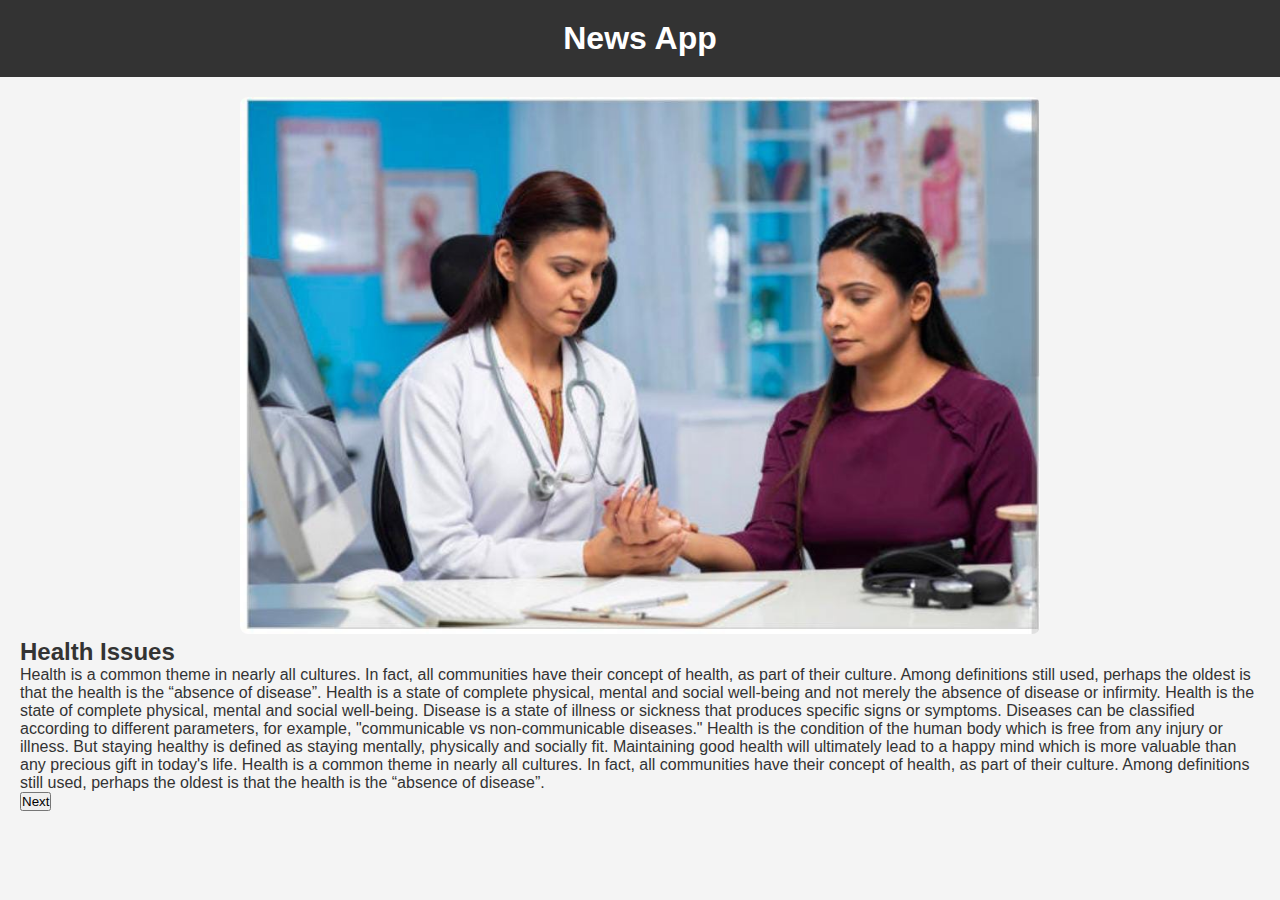
<file: index.html>
<!DOCTYPE html>
<html lang="en">
<head>
  <meta charset="UTF-8">
  <meta name="viewport" content="width=device-width, initial-scale=1.0">
  <title>News App</title>
  <link rel="stylesheet" href="index_styles.css">
</head>
<body>
  <header>
    <h1>News App</h1>
  </header>

  <main>
    <section class="news-item">
      <center><img src="health1-image.jpg" alt="" class="health1-image"></center>
      <div class="news-text">
        <h2>Health Issues</h2>
        <p>
            Health is a common theme in nearly all cultures. In fact, all communities have their concept of health, as part of their culture. Among definitions still used, perhaps the oldest is that the health is the “absence of disease”.
            Health is a state of complete physical, mental and social well-being and not merely the absence of disease or infirmity.
            Health is the state of complete physical, mental and social well-being. Disease is a state of illness or sickness that produces specific signs or symptoms. Diseases can be classified according to different parameters, for example, "communicable vs non-communicable diseases."
            Health is the condition of the human body which is free from any injury or illness. But staying healthy is defined as staying mentally, physically and socially fit. Maintaining good health will ultimately lead to a happy mind which is more valuable than any precious gift in today's life. 
            Health is a common theme in nearly all cultures. In fact, all communities have their concept of health, as part of their culture. Among definitions still used, perhaps the oldest is that the health is the “absence of disease”.
        </p>
        <a href="sports.html"><button id="next">Next</button>
      </div>
    </section>
  </main>

</body>
</html>
</file>
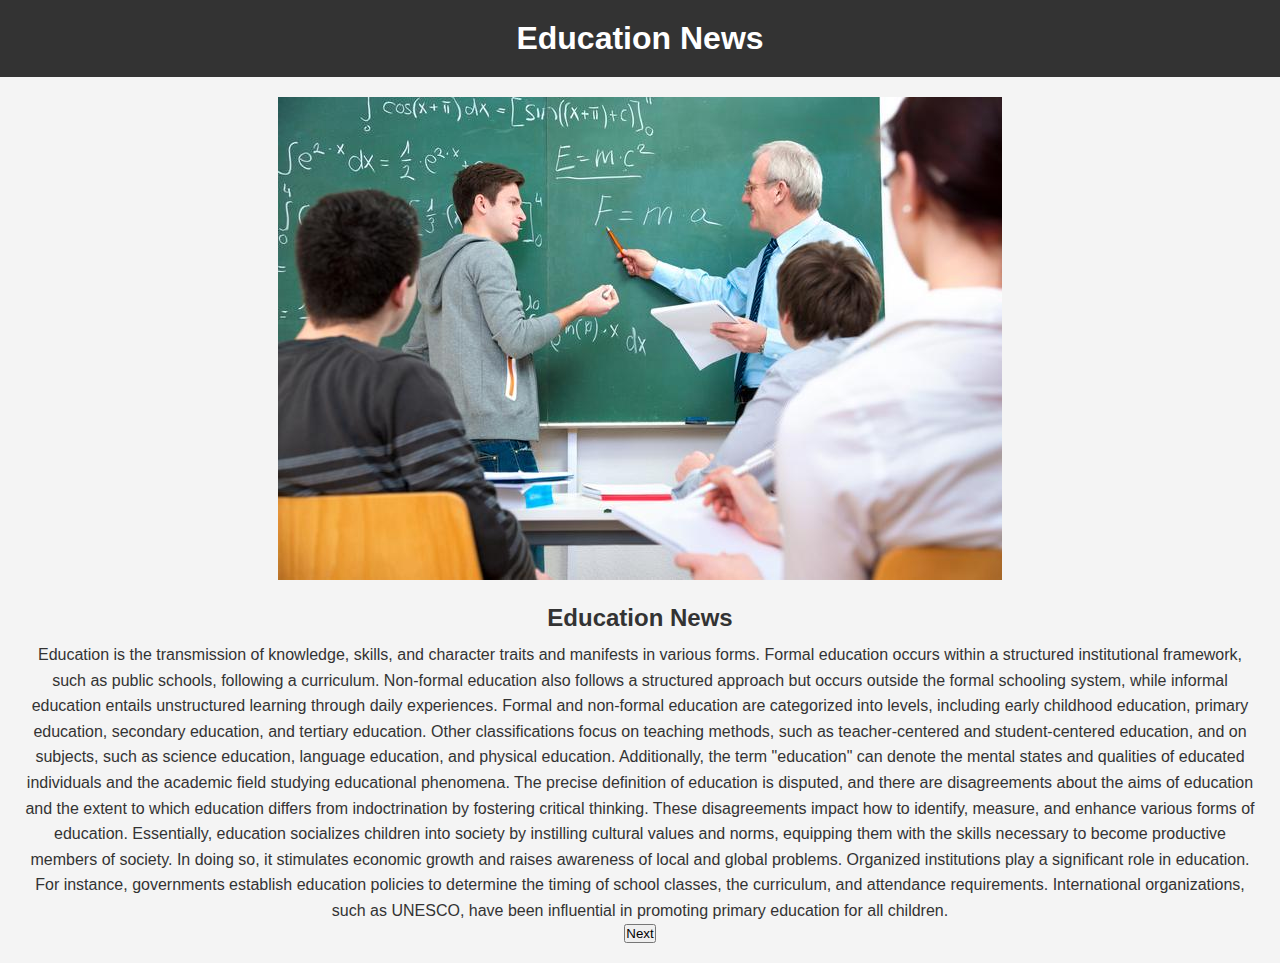
<file: Education.html>
<!DOCTYPE html>
<html lang="en">
<head>
  <meta charset="UTF-8">
  <meta name="viewport" content="width=device-width, initial-scale=1.0">
  <title>Education</title>
  <link rel="stylesheet" href="Education_styles.css">
</head>
<body>
  <header>
    <h1>Education News</h1>
  </header>

  <main>
    <section class="news-item">
      <center><img src="Education1.jpg" alt="" class="Education1"></center>
      <div class="Education-text">
        <h2>Education News</h2>
        <p>
            Education is the transmission of knowledge, skills, and character traits and manifests in various forms. Formal education occurs within a structured institutional framework, such as public schools, following a curriculum. Non-formal education also follows a structured approach but occurs outside the formal schooling system, while informal education entails unstructured learning through daily experiences. Formal and non-formal education are categorized into levels, including early childhood education, primary education, secondary education, and tertiary education. Other classifications focus on teaching methods, such as teacher-centered and student-centered education, and on subjects, such as science education, language education, and physical education. Additionally, the term "education" can denote the mental states and qualities of educated individuals and the academic field studying educational phenomena.
            The precise definition of education is disputed, and there are disagreements about the aims of education and the extent to which education differs from indoctrination by fostering critical thinking. These disagreements impact how to identify, measure, and enhance various forms of education. Essentially, education socializes children into society by instilling cultural values and norms, equipping them with the skills necessary to become productive members of society. In doing so, it stimulates economic growth and raises awareness of local and global problems. Organized institutions play a significant role in education. For instance, governments establish education policies to determine the timing of school classes, the curriculum, and attendance requirements. International organizations, such as UNESCO, have been influential in promoting primary education for all children.   
        </p>
        <a href="Agriculture.html"><button id="next">Next</button>
      </div>
    </section>
  </main>

  
</body>
</html>
</file>
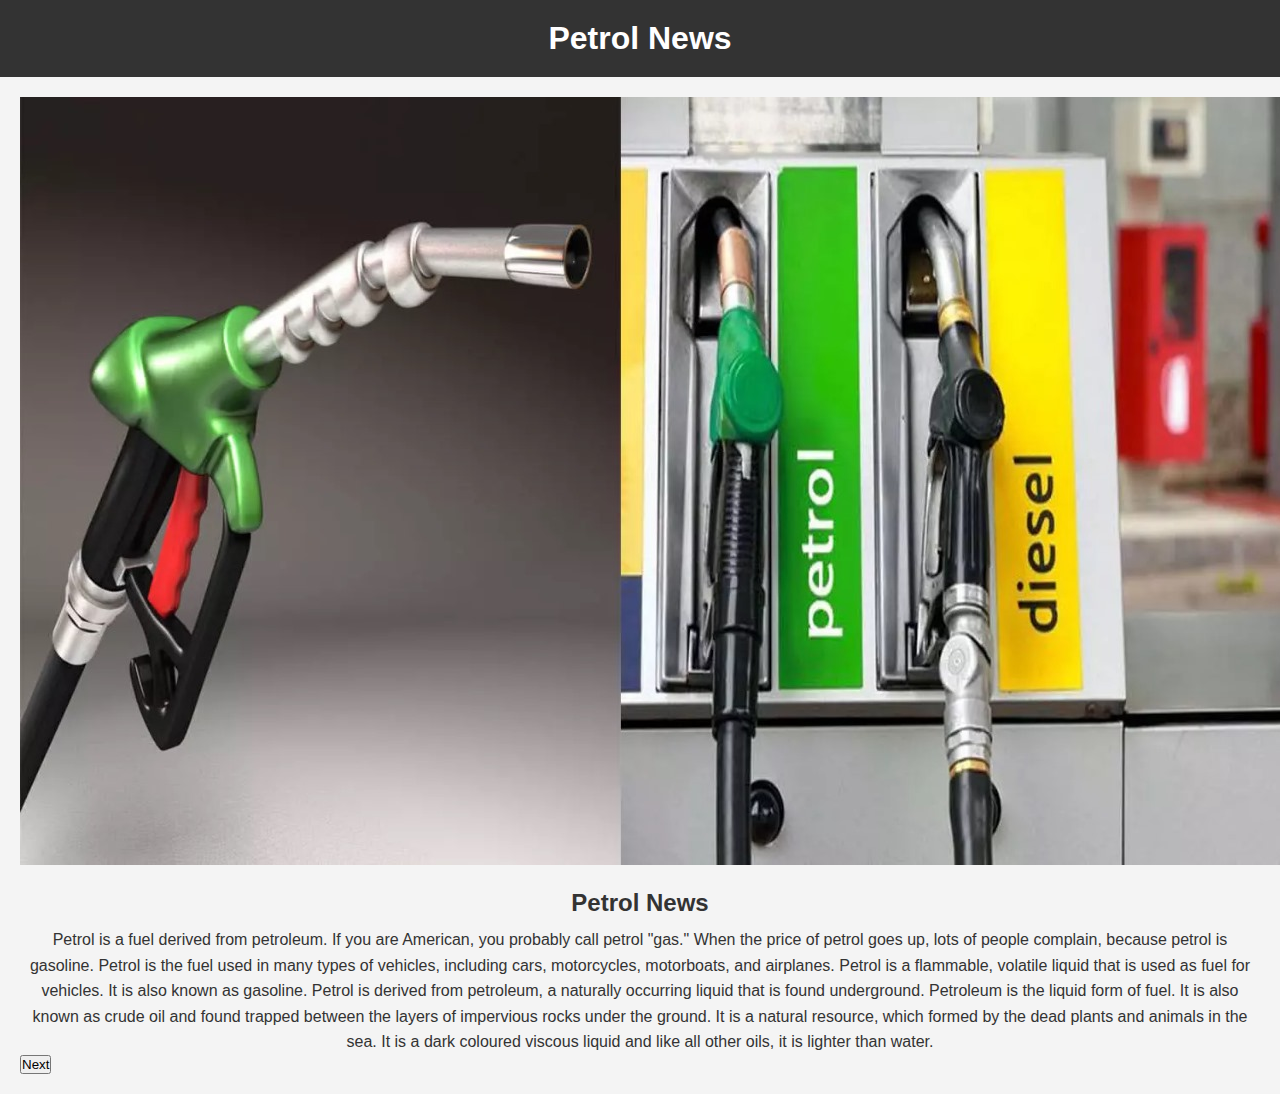
<file: petrol.html>
<!DOCTYPE html>
<html lang="en">
<head>
  <meta charset="UTF-8">
  <meta name="viewport" content="width=device-width, initial-scale=1.0">
  <title>Petrol News</title>
  <link rel="stylesheet" href="petrol_styles.css">
</head>
<body>
  <header>
    <h1>Petrol News</h1>
  </header>

  <main>
    <section class="petrol-item">
      <center><img src="petrol.jpg" alt="" class="petrol"></center>
      <div class="petrol-text">
        <h2>Petrol News</h2>
        <p>
            Petrol is a fuel derived from petroleum. If you are American, you probably call petrol "gas." When the price of petrol goes up, lots of people complain, because petrol is gasoline. Petrol is the fuel used in many types of vehicles, including cars, motorcycles, motorboats, and airplanes.
            Petrol is a flammable, volatile liquid that is used as fuel for vehicles. It is also known as gasoline. Petrol is derived from petroleum, a naturally occurring liquid that is found underground.
            Petroleum is the liquid form of fuel. It is also known as crude oil and found trapped between the layers of impervious rocks under the ground. It is a natural resource, which formed by the dead plants and animals in the sea. It is a dark coloured viscous liquid and like all other oils, it is lighter than water.  
        </p>
      </div>
      <button type="button" id="next-button" onclick="location.href='next_page.html'">Next</button>
    </section>
  </main>
</body>
</html>
</file>
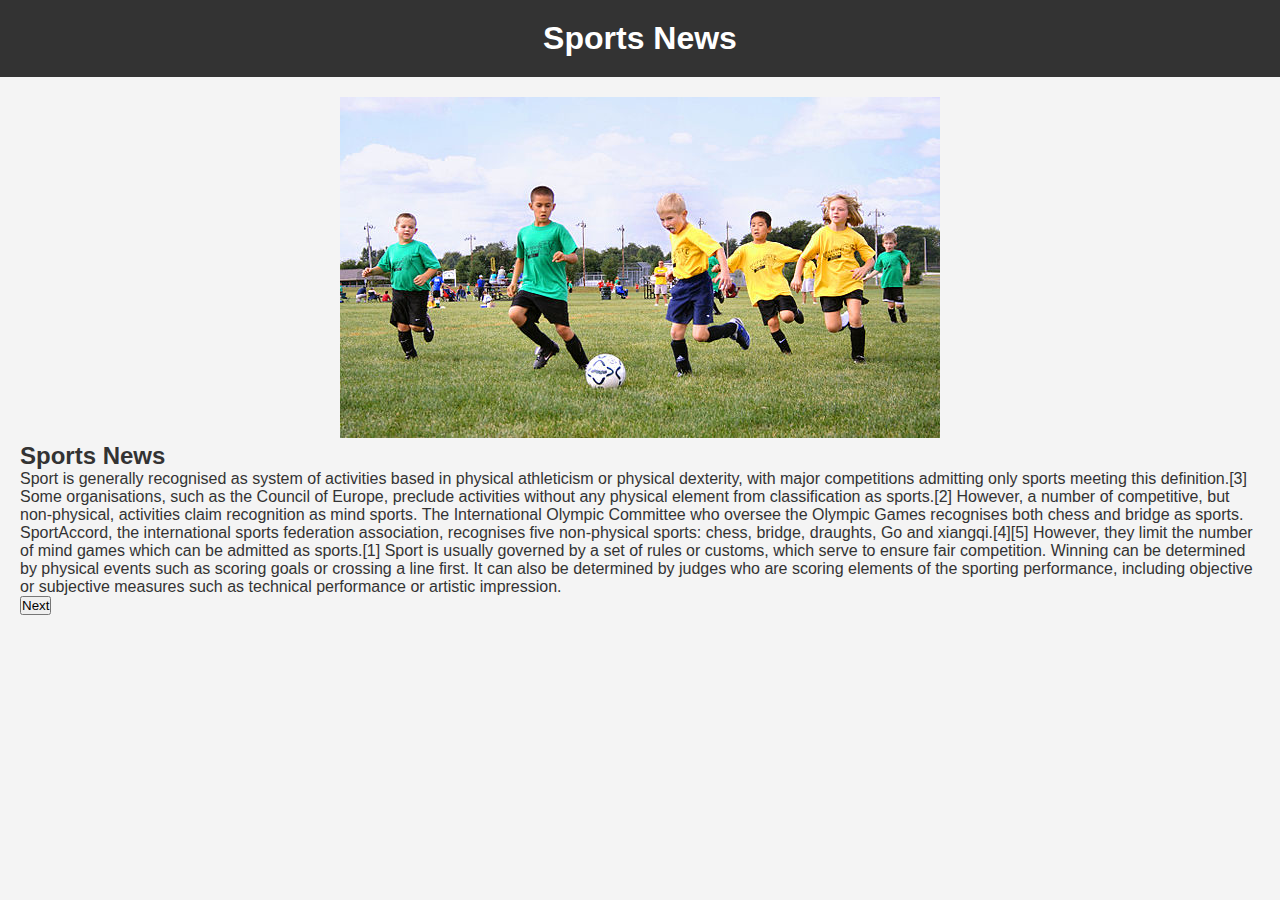
<file: sports.html>
<!DOCTYPE html>
<html lang="en">
<head>
  <meta charset="UTF-8">
  <meta name="viewport" content="width=device-width, initial-scale=1.0">
  <title></title>
  <link rel="stylesheet" href="sports_styles.css">
</head>
<body>
  <header>
    <h1>Sports News</h1>
  </header>

  <main>
    <section class="sports-item">
      <center><img src="sports2.jpg" alt="" class="sports2"></center>
      <div class="news-text">
        <h2>Sports News</h2>
        <p>
            Sport is generally recognised as system of activities based in physical athleticism or physical dexterity, with major competitions admitting only sports meeting this definition.[3] Some organisations, such as the Council of Europe, preclude activities without any physical element from classification as sports.[2] However, a number of competitive, but non-physical, activities claim recognition as mind sports. The International Olympic Committee who oversee the Olympic Games recognises both chess and bridge as sports. SportAccord, the international sports federation association, recognises five non-physical sports: chess, bridge, draughts, Go and xiangqi.[4][5] However, they limit the number of mind games which can be admitted as sports.[1] Sport is usually governed by a set of rules or customs, which serve to ensure fair competition. Winning can be determined by physical events such as scoring goals or crossing a line first. It can also be determined by judges who are scoring elements of the sporting performance, including objective or subjective measures such as technical performance or artistic impression.  
        </p>
        <a href="Education.html"><button id="next">Next</button>
      </div>
    </section>
  </main>
</body>
</html>
</file>
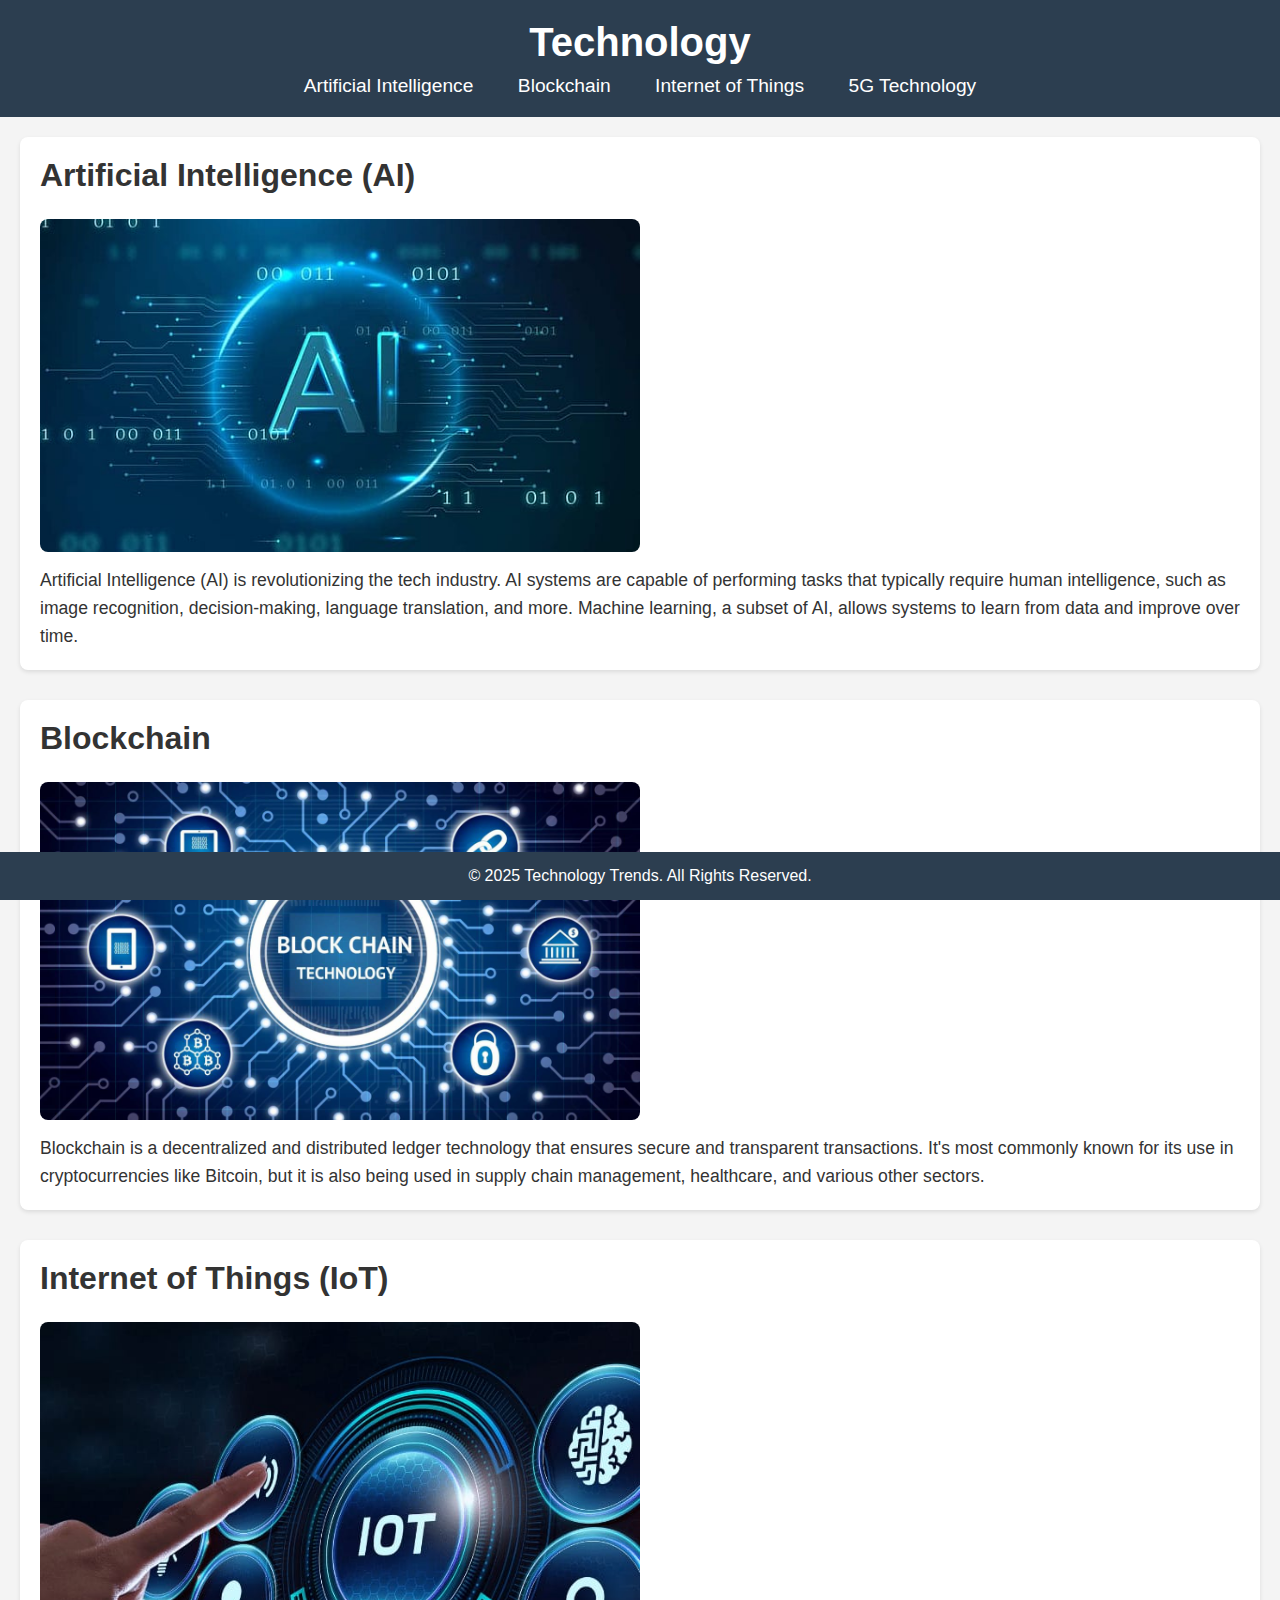
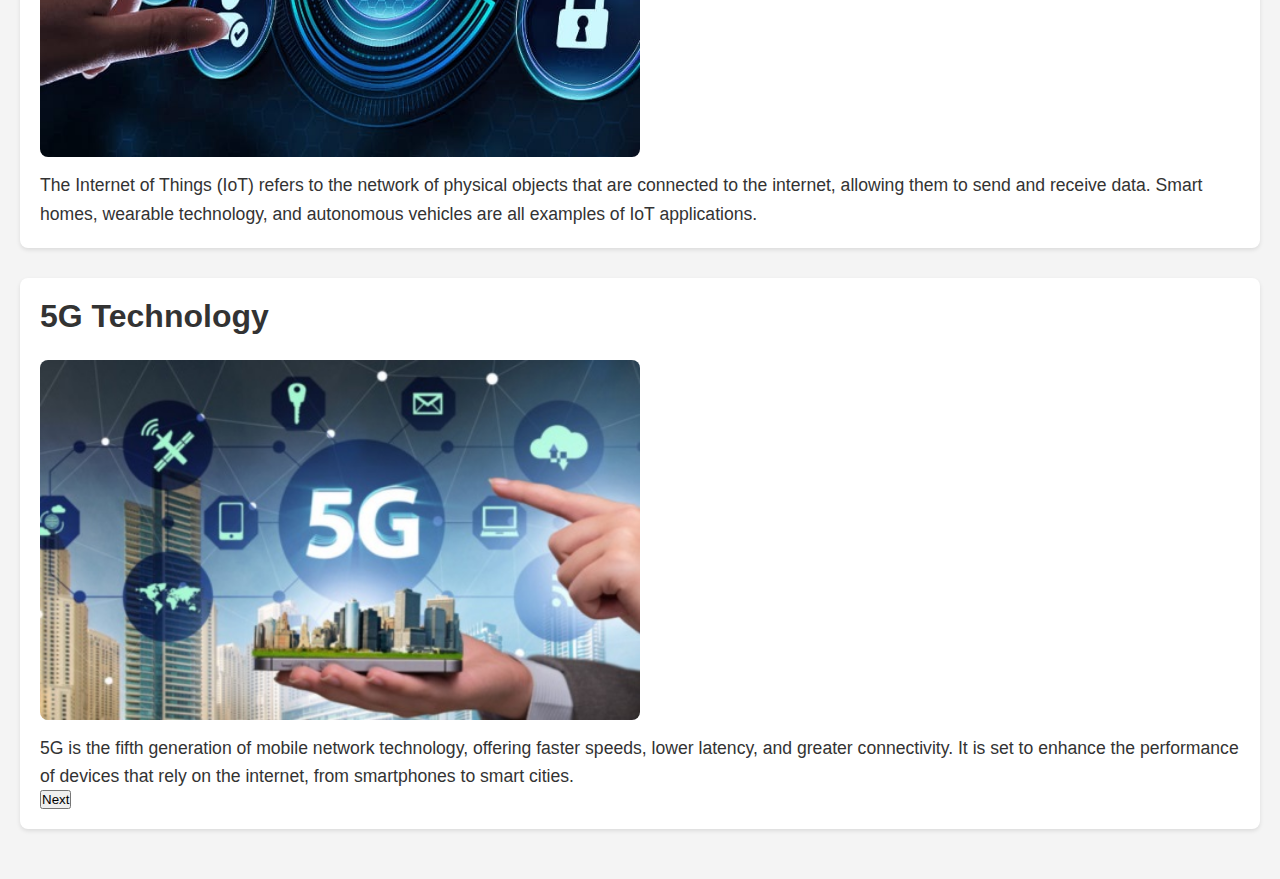
<file: Technology.html>
<!DOCTYPE html>
<html lang="en">
<head>
    <meta charset="UTF-8">
    <meta name="viewport" content="width=device-width, initial-scale=1.0">
    <title>Technology</title>
    <link rel="stylesheet" href="Technology_styles.css">
</head>
<body>
    <header>
        <h1>Technology</h1>
        <nav>
            <ul>
                <li><a href="#ai">Artificial Intelligence</a></li>
                <li><a href="#blockchain">Blockchain</a></li>
                <li><a href="#iot">Internet of Things</a></li>
                <li><a href="#5g">5G Technology</a></li>
            </ul>
        </nav>
    </header>

    <main>
        <section id="ai" class="tech-section">
            <h2>Artificial Intelligence (AI)</h2>
            <img src="ai-image.jpg" alt="AI image" class="tech-image">
            <p>
                Artificial Intelligence (AI) is revolutionizing the tech industry. AI systems are capable of performing tasks that typically require human intelligence, 
                such as image recognition, decision-making, language translation, and more. Machine learning, a subset of AI, allows systems to learn from data and improve 
                over time.
        </section>

        <section id="blockchain" class="tech-section">
            <h2>Blockchain</h2>
            <img src="blockchain-image.jpg" alt="" class="blockchain-image">
            <p>
                Blockchain is a decentralized and distributed ledger technology that ensures secure and transparent transactions. It's most commonly known for its 
                use in cryptocurrencies like Bitcoin, but it is also being used in supply chain management, healthcare, and various other sectors.
            </p>
        </section>

        <section id="iot" class="tech-section">
            <h2>Internet of Things (IoT)</h2>
            <img src="Internet of Things.jpg" alt="" class="IoT-image">
            <p>
                The Internet of Things (IoT) refers to the network of physical objects that are connected to the internet, allowing them to send and receive data. 
                Smart homes, wearable technology, and autonomous vehicles are all examples of IoT applications.
            </p>
        </section>

        <section id="5g" class="tech-section">
            <h2>5G Technology</h2>
            <img src="5g-image.jpg" alt="5G image" class="5g-image">
            <p>
                5G is the fifth generation of mobile network technology, offering faster speeds, lower latency, and greater connectivity. It is set to enhance 
                the performance of devices that rely on the internet, from smartphones to smart cities.
            </p>
            <a href="index.html"><button id="next">Next</button>
        </section>
    </main>

    <footer>
        <p>&copy; 2025 Technology Trends. All Rights Reserved.</p>
    </footer>
</body>
</html>
</file>
<file: index_styles.css>
* {
    margin: 0;
    padding: 0;
    box-sizing: border-box;
  }
  
  body {
    font-family: Arial, sans-serif;
    background-color: #f4f4f4;
    color: #333;
  }
  
  header {
    background-color: #333;
    color: white;
    padding: 20px;
    text-align: center;
  }
  
  main {
    padding: 20px;
  }
  
  .health1--item {
    display: flex;
    flex-direction: column;
    align-items: center;
    margin-bottom: 30px;
  }
  
  .health1-image {
    width: 100%;
    max-width: 800px;
    height: auto;
    border-radius: 8px;
  }
  
  .health1-text {
    text-align: center;
    margin-top: 20px;
  }
  
  .health1-text h2 {
    font-size: 24px;
    margin-bottom: 10px;
  }
  
  .health1-text p {
    font-size: 16px;
    line-height: 1.6;
  }
  
  footer {
    text-align: center;
    background-color: #333;
    color: white;
    padding: 10px;
    position: fixed;
    bottom: 0;
    width: 100%;
  }
</file>
<file: Education_styles.css>
* {
    margin: 0;
    padding: 0;
    box-sizing: border-box;
  }
  
  body {
    font-family: Arial, sans-serif;
    background-color: #f4f4f4;
    color: #333;
  }
  
  header {
    background-color: #333;
    color: white;
    padding: 20px;
    text-align: center;
  }
  
  main {
    padding: 20px;
  }
  
  .Education--item {
    display: flex;
    flex-direction: column;
    align-items: center;
    margin-bottom: 30px;
  }
  
  .Education1-image {
    width: 100%;
    max-width: 800px;
    height: auto;
    border-radius: 8px;
  }
  
  .Education-text {
    text-align: center;
    margin-top: 20px;
  }
  
  .Education-text h2 {
    font-size: 24px;
    margin-bottom: 10px;
  }
  
  .Education-text p {
    font-size: 16px;
    line-height: 1.6;
  }
  
  footer {
    text-align: center;
    background-color: #333;
    color: white;
    padding: 10px;
    position: fixed;
    bottom: 0;
    width: 100%;
  }
</file>
<file: petrol_styles.css>
* {
    margin: 0;
    padding: 0;
    box-sizing: border-box;
  }
  
  body {
    font-family: Arial, sans-serif;
    background-color: #f4f4f4;
    color: #333;
  }
  
  header {
    background-color: #333;
    color: white;
    padding: 20px;
    text-align: center;
  }
  
  main {
    padding: 20px;
  }
  
  .petrol--item {
    display: flex;
    flex-direction: column;
    align-items: center;
    margin-bottom: 30px;
  }
  
  .petrol-image {
    width: 100%;
    max-width: 800px;
    height: auto;
    border-radius: 8px;
  }
  
  .petrol-text {
    text-align: center;
    margin-top: 20px;
  }
  
  .petrol-text h2 {
    font-size: 24px;
    margin-bottom: 10px;
  }
  
  .petrol-text p {
    font-size: 16px;
    line-height: 1.6;
  }
</file>
<file: sports_styles.css>
* {
    margin: 0;
    padding: 0;
    box-sizing: border-box;
  }
  
  body {
    font-family: Arial, sans-serif;
    background-color: #f4f4f4;
    color: #333;
  }
  
  header {
    background-color: #333;
    color: white;
    padding: 20px;
    text-align: center;
  }
  
  main {
    padding: 20px;
  }
  
  .sports2--item {
    display: flex;
    flex-direction: column;
    align-items: center;
    margin-bottom: 30px;
  }
  
  .sports2-image {
    width: 100%;
    max-width: 800px;
    height: auto;
    border-radius: 8px;
  }
  
  .sports2-text {
    text-align: center;
    margin-top: 20px;
  }
  
  .sports2-text h2 {
    font-size: 24px;
    margin-bottom: 10px;
  }
  
  .sports2-text p {
    font-size: 16px;
    line-height: 1.6;
  }
</file>
<file: Technology_styles.css>
/* General reset and base styles */
* {
    margin: 0;
    padding: 0;
    box-sizing: border-box;
}

body {
    font-family: Arial, sans-serif;
    background-color: #f4f4f4;
    color: #333;
}

header {
    background-color: #2c3e50;
    color: white;
    padding: 20px;
    text-align: center;
}

header h1 {
    font-size: 2.5em;
    margin-bottom: 10px;
}

nav ul {
    list-style-type: none;
    padding: 0;
}

nav ul li {
    display: inline;
    margin: 0 20px;
}

nav ul li a {
    color: white;
    text-decoration: none;
    font-size: 1.2em;
    transition: color 0.3s ease;
}

nav ul li a:hover {
    color: #3498db;
}

/* Main content area styling */
main {
    padding: 20px;
}

.tech-section {
    background-color: white;
    margin-bottom: 30px;
    padding: 20px;
    border-radius: 8px;
    box-shadow: 0 2px 4px rgba(0, 0, 0, 0.1);
}

.tech-section h2 {
    font-size: 2em;
    margin-bottom: 15px;
}

.tech-section img {
    width: 100%;
    max-width: 600px;
    height: auto;
    border-radius: 8px;
    margin-top: 10px;
}

.tech-section p {
    font-size: 1.1em;
    line-height: 1.6;
    margin-top: 10px;
}

/* Footer styling */
footer {
    text-align: center;
    background-color: #2c3e50;
    color: white;
    padding: 15px;
    position: fixed;
    bottom: 0;
    width: 100%;
}

/* Media Queries for responsiveness */
@media (max-width: 768px) {
    nav ul li {
        display: block;
        text-align: center;
        margin: 10px 0;
    }

    .tech-section {
        padding: 15px;
    }

    .tech-section h2 {
        font-size: 1.5em;
    }

    .tech-section p {
        font-size: 1em;
    }
}
</file>
